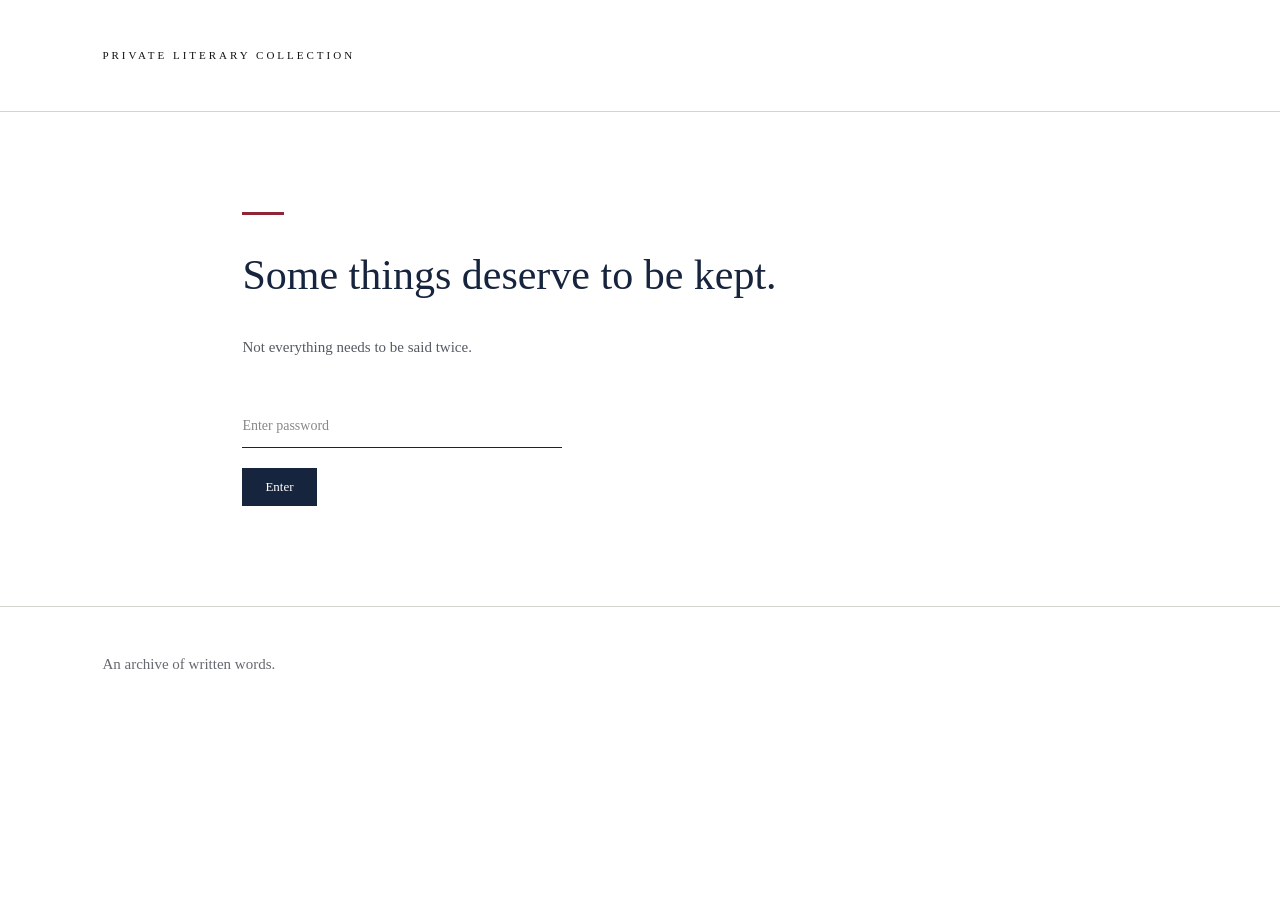
<file: index.html>
<!DOCTYPE html>
<html lang="en">

<head>
    <meta charset="UTF-8">
	<meta name="viewport"
content="width=device-width,
inital-scale=1.0">

    <title>untitled</title>
	
	<link rel="stylesheet"
href="style.css">
</head>

<body>

    <header>
	    <p>PRIVATE LITERARY COLLECTION</P>
	</header>
	
	<main>
	
	    <section>
		   
		   <h1>Some things deserve to be kept.</h1>

    <p>
        Not everything needs to be said twice.
    </p>

    <form id="password-form">

        <input
            type="password"
            id="password-input"
            placeholder="Enter password"
            required
        >

        <button type="submit">Enter</button>

        <p id="password-error"></p>

    </form>
	    </section>
	</main>
	
	<footer>
	    <p>An archive of written words.</p>
	</footer>
	<script src="gate.js"></script>

<script>
    const form = document.getElementById("password-form");

    form.addEventListener("submit", function(event) {

        event.preventDefault();

        const enteredPassword =
            document.getElementById("password-input").value;

        if (enteredPassword === correctPassword) {

            sessionStorage.setItem("archiveAccess", "granted");

            window.location.href = "collection.html";

        } else {

            document.getElementById("password-error")
                .textContent = "Incorrect password.";

        }

    });
</script>
</body>
</html>
</file>
<file: style.css>
/* --------------------
   1. General Settings
-------------------- */

* {
    box-sizing: border-box;
}

html,
body {
    margin: 0;
    padding: 0;
    min-height: 100%;
    background-color: #FFFFFF;
    color: #111214;
    font-family: Georgia, serif;
    line-height: 1.7;
}


/* --------------------
   2. Header
-------------------- */

header {
    padding: 35px 8%;
    border-bottom: 1px solid #D5D5D0;
}

header p {
    font-size: 11px;
    letter-spacing: 3px;
    text-transform: uppercase;
}


/* --------------------
   3. Main Content
-------------------- */

main {
    max-width: 1000px;
    margin: 100px auto;
    padding: 0 8%;
}

h1 {
    font-size: 42px;
    font-weight: normal;
    line-height: 1.2;
}

h2 {
    font-size: 25px;
    font-weight: normal;
}

h3 {
    font-size: 21px;
    font-weight: normal;
}

p {
    font-size: 15px;
}


/* --------------------
   4. Links
-------------------- */

a {
    color: #17243D;
    text-decoration: none;
    border-bottom: 1px solid #D5D5D0;
    padding-bottom: 3px;
}

a:hover {
    color: #8E2636;
}


/* --------------------
   5. Collection
-------------------- */

#entries-list {
    margin-top: 50px;
}

.entry-item {
    padding: 25px 0;
    border-bottom: 1px solid #D5D5D0;
}

.entry-item p {
    font-size: 11px;
    letter-spacing: 2px;
    color: #666A70;
}

.entry-item h3 {
    margin: 8px 0;
}


/* --------------------
   6. Entry Page
-------------------- */

#entry-content {
    max-width: 700px;
}

#entry-content h1 {
    margin-bottom: 15px;
}

#entry-content p {
    margin-bottom: 25px;
}


/* --------------------
   7. Marginalia
-------------------- */

#entry-content button {
    margin-top: 35px;
    padding: 10px 18px;
    background: transparent;
    border: 1px solid #17243D;
    color: #8E2636;
    font-family: inherit;
    cursor: pointer;
}

#entry-content button:hover {
    background-color: #17243D;
    color: #FFFFFF;
}

#entry-content section p {
    margin-top: 20px;
    padding: 20px;
    border-left: 2px solid #8E2636;
    color: #555A63;
}


/* --------------------
   8. Footer
-------------------- */

footer {
    padding: 30px 8%;
    border-top: 1px solid #D5D5D0;
    color: #666A70;
    font-size: 12px;
}


/* --------------------
   9. Mobile
-------------------- */

@media (max-width: 600px) {

    main {
        margin: 60px auto;
    }

    h1 {
        font-size: 32px;
    }

    h2 {
        font-size: 22px;
    }

    h3 {
        font-size: 19px;
    }

    header {
        padding: 25px 8%;
    }

}


/* --------------------
   10. Last Page Link
-------------------- */

.last-page-link {
    margin-top: 70px;
    padding-top: 30px;
    border-top: 1px solid #D5D5D0;
    text-align: right;
}

.last-page-link a {
    font-size: 13px;
    letter-spacing: 1px;
}


/* --------------------
   11. Password Form
-------------------- */

#password-form {
    margin-top: 45px;
    max-width: 320px;
}

#password-input {
    display: block;
    width: 100%;
    padding: 13px 0;
    margin-bottom: 20px;
    background: transparent;
    border: none;
    border-bottom: 1px solid #17243D;
    color: #111214;
    font-family: Georgia, serif;
    font-size: 14px;
    outline: none;
}

#password-input:focus {
    border-bottom-color: #8E2636;
}

#password-input::placeholder {
    color: #888888;
}

#password-form button {
    padding: 10px 22px;
    background: transparent;
    border: 1px solid #17243D;
    color: #17243D;
    font-family: Georgia, serif;
    font-size: 13px;
    cursor: pointer;
}

#password-form button:hover {
    background: #17243D;
    color: #FFFFFF;
}

#password-error {
    color: #8E2636;
    font-size: 12px;
    margin-top: 12px;
}
/* --------------------
   12. Editorial Accents
-------------------- */

/* Header */
header {
    border-bottom: 1px solid #17243D;
}

header p {
    color: #17243D;
}

/* Main heading */
main h1 {
    color: #17243D;
}

/* A small wine-red accent */
main section::before {
    content: "";
    display: block;
    width: 42px;
    height: 3px;
    background-color: #8E2636;
    margin-bottom: 28px;
}

/* Subtitle */
main section > p {
    color: #555A63;
}

/* Password input */
#password-input {
    border-bottom: 1px solid #17243D;
}

#password-input:focus {
    border-bottom: 2px solid #8E2636;
}

/* Enter button */
#password-form button {
    background-color: #17243D;
    color: #FFFFFF;
    border: 1px solid #17243D;
    transition: background-color 0.2s ease;
}

#password-form button:hover {
    background-color: #8E2636;
    border-color: #8E2636;
    color: #FFFFFF;
}

/* Footer */
footer {
    border-top: 1px solid #D5D5D0;
}
/* FINAL COLOR CLEANUP */

* {
    scrollbar-color: #17243D #FFFFFF;
}

body,
header,
main,
footer,
section,
article {
    background-color: #FFFFFF;
}

body,
h1, h2, h3,
header p,
main p {
    color: #111214;
}

footer,
.entry-item p {
    color: #666A70;
}

header,
footer,
.entry-item,
.last-page-link {
    border-color: #D5D5D0;
}

a {
    color: #17243D;
    border-color: #17243D;
}

a:hover {
    color: #8E2636;
}

#password-input {
    color: #111214;
    border-bottom-color: #17243D;
}

#password-input::placeholder {
    color: #888888;
}

#password-form button {
    background-color: #17243D;
    color: #FFFFFF;
    border-color: #17243D;
}

#password-form button:hover {
    background-color: #8E2636;
    color: #FFFFFF;
    border-color: #8E2636;
}

#password-error {
    color: #8E2636;
}

#entry-content section p {
    color: #555A63;
    border-left-color: #8E2636;
}
</file>
